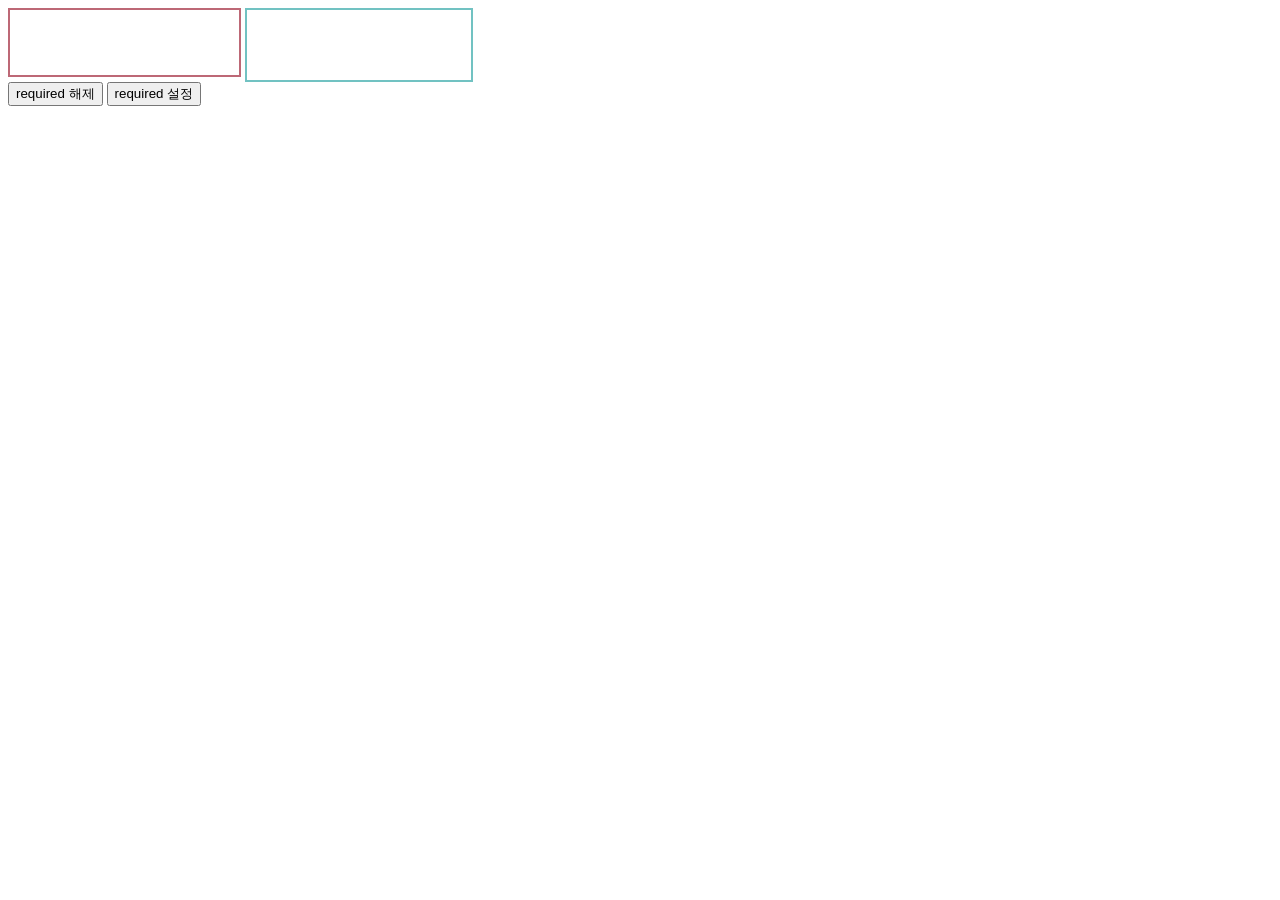
<file: 6회차_김민지/src/202305.09_required-selector.html>
<!DOCTYPE html>
<html lang="en">
<head>
    <meta charset="UTF-8">
    <meta http-equiv="X-UA-Compatible" content="IE=edge">
    <meta name="viewport" content="width=device-width, initial-scale=1.0">
    <title>Document</title>
    <style>
        /* custom property에 대한 스타일입니다.  */
        /* cascading 속성이 있기에 사용 전에 먼저 선언해야합니다. */
        /* 값으로 줄 수 있는 것들은 대부분 선언할 수 있는 것으로 알고 있지만 정확하지 않습니다. */
        :root {
            --color-coral: rgb(189, 104, 118);
            --color-mint: rgb(113, 194, 194);
            --space-25: 25px;
            --space-30: 30px;
        }


        /* required가 true인 상태의 input에 대해 select한 경우를 의미합니다. */
        .login-form input:required {
            border: 2px solid var(--color-coral);
            padding: var(--space-25) var(--space-30);
        }
        /* not selector라고 하는데 not 안에 selector를 입력하면 해당 selector에 해당하지 않는 것들 선택합니다. */
        /* not selector 설명을 드리지 않은 것 같아 추가 첨부합니다. */
        .login-form input:not(:required) {
            border: 2px solid var(--color-mint);
            padding: var(--space-25) var(--space-30) var(--space-30) var(--space-25)
        }
        /* input을 클릭해서 값을 입력할 수 있는 상황일 때 또는 tab키로 해당 input을 선택할 때 foucs 상태가 됩니다. */
        /* 해당 스타일을 제거할 경우 굵은 검은색의 테두리가 잡힙니다. */
        input:focus {
            outline: none;
        }
    </style>
</head>
<body>
    <form class="login-form">
        <input type="text" required>
        <input type="password">
    </form>
    <!-- 웹 사이트에서 열어보시면서 확인해보세요 -->
    <button id="remove-required-btn">required 해제</button>
    <button id="add-required-btn">required 설정</button>
    <script>
        // required 관련 확인용 JS 코드
        const loginInput = document.querySelector(".login-form input:required")
        const removeBtn = document.querySelector("#remove-required-btn")
        const addBtn = document.querySelector("#add-required-btn")

        const removeRequired = function () {
            loginInput.required = false
        }
        const addRequired = function () {
            loginInput.required = true
        }
        removeBtn.addEventListener("click", removeRequired)
        addBtn.addEventListener("click", addRequired)

        // 이미지 미리보기 구현 관련 JS 코드 (chatGPT에게 코드 던지고 물어보시는 걸 추천합니다.)
        const profileImageInput = document.getElementById("profile_image");
        const profileImagePreview = document.getElementById("preview");

        if (profileImageInput) {
            profileImageInput.addEventListener("change", function () {
                const file = this.files[0];
                const reader = new FileReader();
                reader.addEventListener("load", function () {
                    profileImagePreview.src = reader.result;
                    profileImagePreview.style.display = "block";
                });
                reader.readAsDataURL(file);
            });
        }
    </script>
</body>
</html>
</file>
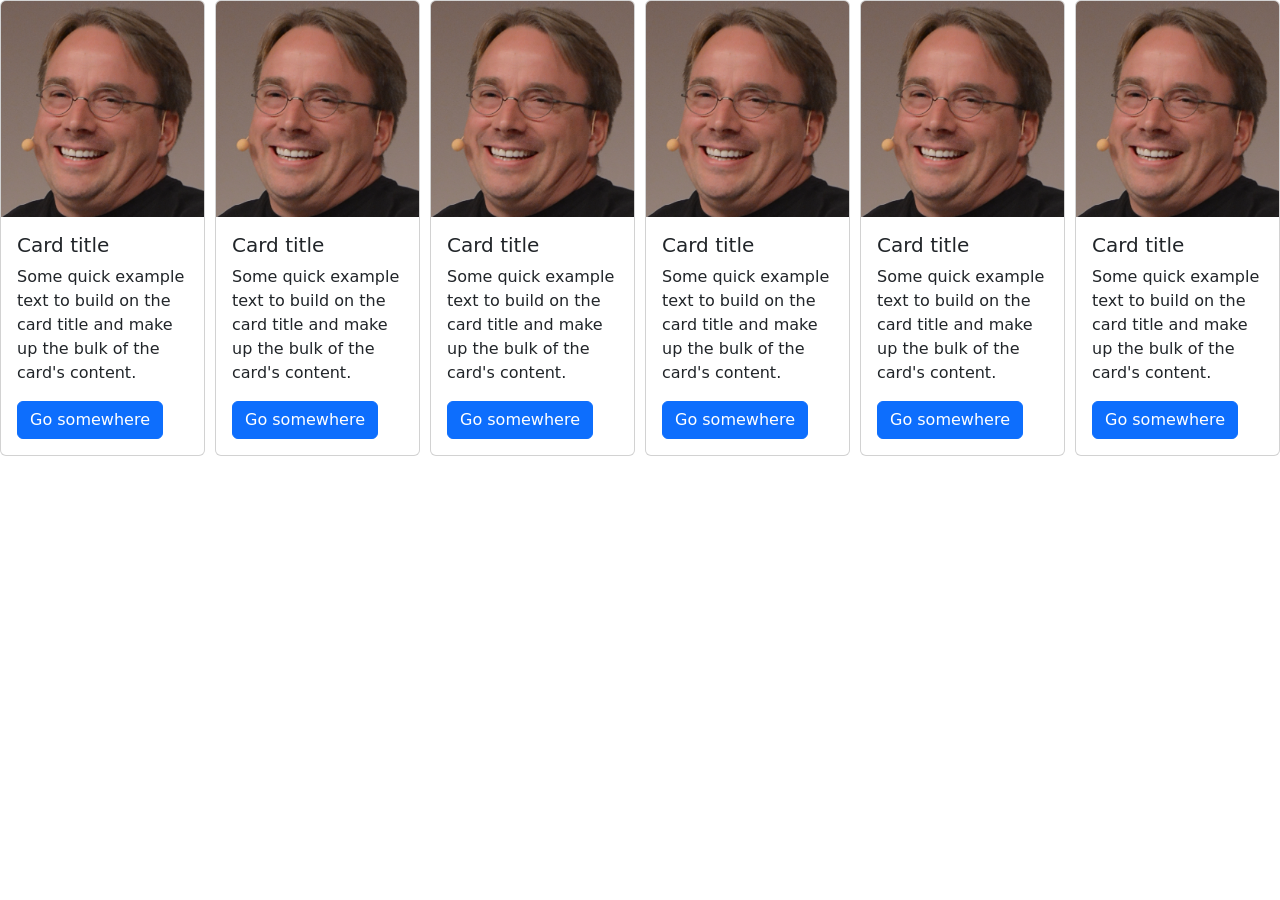
<file: 진홍엽/2023.05.09/owlCarousel_example.html>
<!DOCTYPE html>
<html lang="en">
<head>
  <meta charset="UTF-8">
  <meta http-equiv="X-UA-Compatible" content="IE=edge">
  <meta name="viewport" content="width=device-width, initial-scale=1.0">
  <title>진홍엽 짱</title>
  <link href="https://cdn.jsdelivr.net/npm/bootstrap@5.3.0-alpha3/dist/css/bootstrap.min.css" rel="stylesheet" integrity="sha384-KK94CHFLLe+nY2dmCWGMq91rCGa5gtU4mk92HdvYe+M/SXH301p5ILy+dN9+nJOZ" crossorigin="anonymous">
  <!-- cdn으로 owl carousel의 css 파일 설치 -->
  <link rel="stylesheet" href="https://cdnjs.cloudflare.com/ajax/libs/OwlCarousel2/2.3.4/assets/owl.carousel.min.css" integrity="sha512-tS3S5qG0BlhnQROyJXvNjeEM4UpMXHrQfTGmbQ1gKmelCxlSEBUaxhRBj/EFTzpbP4RVSrpEikbmdJobCvhE3g==" crossorigin="anonymous" referrerpolicy="no-referrer" />
  <link rel="stylesheet" href="https://cdnjs.cloudflare.com/ajax/libs/OwlCarousel2/2.3.4/assets/owl.theme.default.min.css" integrity="sha512-sMXtMNL1zRzolHYKEujM2AqCLUR9F2C4/05cdbxjjLSRvMQIciEPCQZo++nk7go3BtSuK9kfa/s+a4f4i5pLkw==" crossorigin="anonymous" referrerpolicy="no-referrer" />
</head>
<body>
  <div class="owl-carousel owl-theme owl-carousel-1">
    <div class="item card">
      <img class="card-img-top" src="assets/토르발즈.png" alt="1번 이미지">
      <div class="card-body">
        <h5 class="card-title">Card title</h5>
        <p class="card-text">Some quick example text to build on the card title and make up the bulk of the card's content.</p>
        <a href="#" class="btn btn-primary">Go somewhere</a>
      </div>
    </div>
    <div class="item card">
      <img class="card-img-top" src="assets/토르발즈.png" alt="1번 이미지">
      <div class="card-body">
        <h5 class="card-title">Card title</h5>
        <p class="card-text">Some quick example text to build on the card title and make up the bulk of the card's content.</p>
        <a href="#" class="btn btn-primary">Go somewhere</a>
      </div>
    </div>
    <div class="item card">
      <img class="card-img-top" src="assets/토르발즈.png" alt="1번 이미지">
      <div class="card-body">
        <h5 class="card-title">Card title</h5>
        <p class="card-text">Some quick example text to build on the card title and make up the bulk of the card's content.</p>
        <a href="#" class="btn btn-primary">Go somewhere</a>
      </div>
    </div>
    <div class="item card">
      <img class="card-img-top" src="assets/토르발즈.png" alt="1번 이미지">
      <div class="card-body">
        <h5 class="card-title">Card title</h5>
        <p class="card-text">Some quick example text to build on the card title and make up the bulk of the card's content.</p>
        <a href="#" class="btn btn-primary">Go somewhere</a>
      </div>
    </div>
    <div class="item card">
      <img class="card-img-top" src="assets/토르발즈.png" alt="1번 이미지">
      <div class="card-body">
        <h5 class="card-title">Card title</h5>
        <p class="card-text">Some quick example text to build on the card title and make up the bulk of the card's content.</p>
        <a href="#" class="btn btn-primary">Go somewhere</a>
      </div>
    </div>    <div class="item card">
      <img class="card-img-top" src="assets/토르발즈.png" alt="1번 이미지">
      <div class="card-body">
        <h5 class="card-title">Card title</h5>
        <p class="card-text">Some quick example text to build on the card title and make up the bulk of the card's content.</p>
        <a href="#" class="btn btn-primary">Go somewhere</a>
      </div>
    </div>
  </div>
  <!-- <div class="owl-carousel owl-theme owl-carousel-2">
    <div class="item">
      <h4>1</h4>
      <img src="assets/토르발즈.png" alt="1번 이미지">
    </div>
    <div class="item">
      <h4>2</h4>
      <img src="assets/최고심빙글빙글.jpeg" alt="2번 이미지">
    </div>
    <div class="item">
      <h4>3</h4>
      <img src="assets/토르발즈.png" alt="3번 이미지">
    </div>
    <div class="item">
      <h4>4</h4>
      <img src="assets/최고심빙글빙글.jpeg" alt="4번 이미지">
    </div>
    <div class="item">
      <h4>5</h4>
      <img src="assets/토르발즈.png" alt="5번 이미지">
    </div>
    <div class="item">
      <h4>6</h4>
      <img src="assets/최고심빙글빙글.jpeg" alt="6번 이미지">
    </div>
  </div> -->

  <!-- cdn으로 owl carousel 실행을 위한 jquery 설치 및 owl carousel js 설치 -->
  <script src="https://cdnjs.cloudflare.com/ajax/libs/jquery/3.6.4/jquery.min.js" integrity="sha512-pumBsjNRGGqkPzKHndZMaAG+bir374sORyzM3uulLV14lN5LyykqNk8eEeUlUkB3U0M4FApyaHraT65ihJhDpQ==" crossorigin="anonymous" referrerpolicy="no-referrer"></script>
  <script src="https://cdnjs.cloudflare.com/ajax/libs/OwlCarousel2/2.3.4/owl.carousel.min.js" integrity="sha512-bPs7Ae6pVvhOSiIcyUClR7/q2OAsRiovw4vAkX+zJbw3ShAeeqezq50RIIcIURq7Oa20rW2n2q+fyXBNcU9lrw==" crossorigin="anonymous" referrerpolicy="no-referrer"></script>
  <script src="https://cdn.jsdelivr.net/npm/bootstrap@5.3.0-alpha3/dist/js/bootstrap.bundle.min.js" integrity="sha384-ENjdO4Dr2bkBIFxQpeoTz1HIcje39Wm4jDKdf19U8gI4ddQ3GYNS7NTKfAdVQSZe" crossorigin="anonymous"></script>
  <!-- owl carousel의 속성 지정 -->
  <script type="text/javascript">
    $('.owl-carousel-1').owlCarousel({
        loop:true,
        margin:10,
        nav:true,
        responsive:{
            0:{
                items:2,
                slideBy:2,
            },
            600:{
                items:4,
                slideBy:4,
            },
            1000:{
                items:6,
                slideBy:6,
            },
        }
    })

    // $('.owl-carousel-2').owlCarousel({
    //     loop:false,
    //     margin:10,
    //     nav:false,
    //     responsive:{
    //         0:{
    //             items:3,
    //             slideBy:3,
    //         },
    //         1000:{
    //             items:6,
    //             slideBy:6,
    //         },
    //     }
    // })
  </script>
</body>
</html>
</file>
